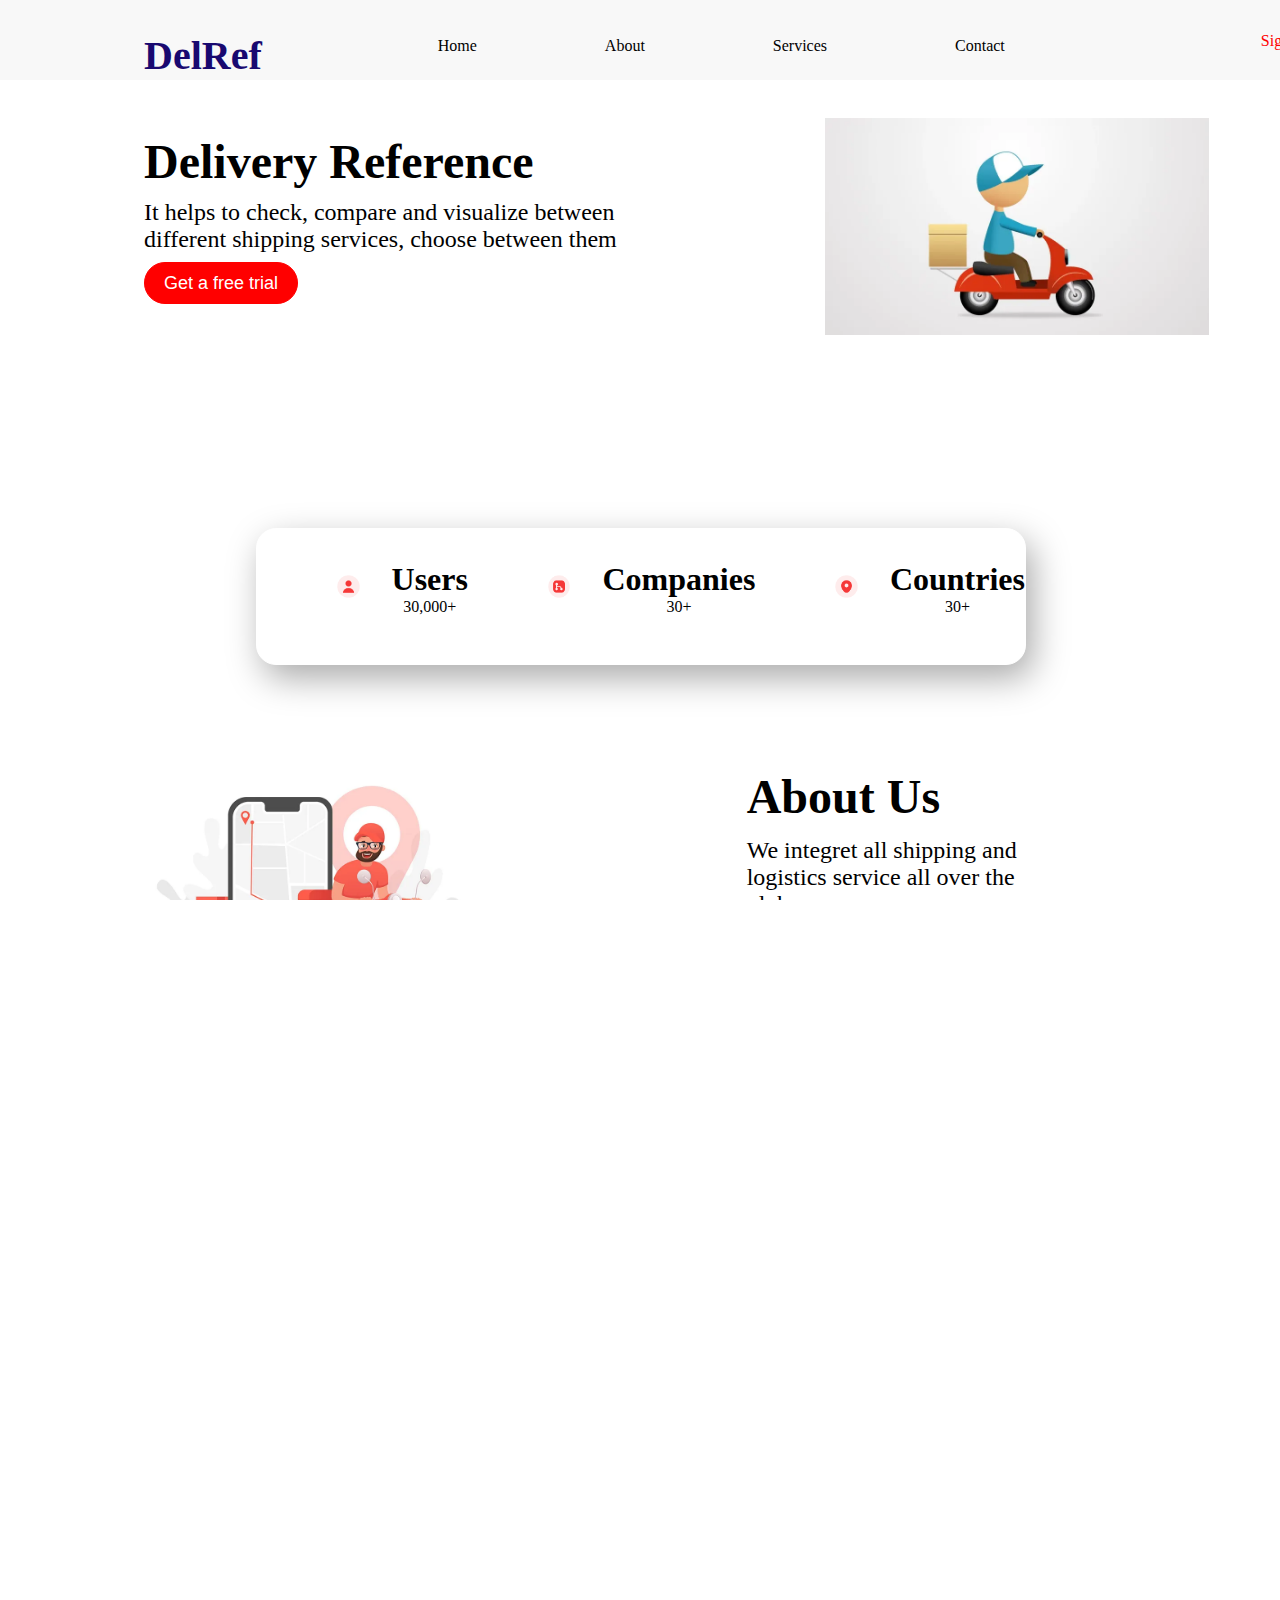
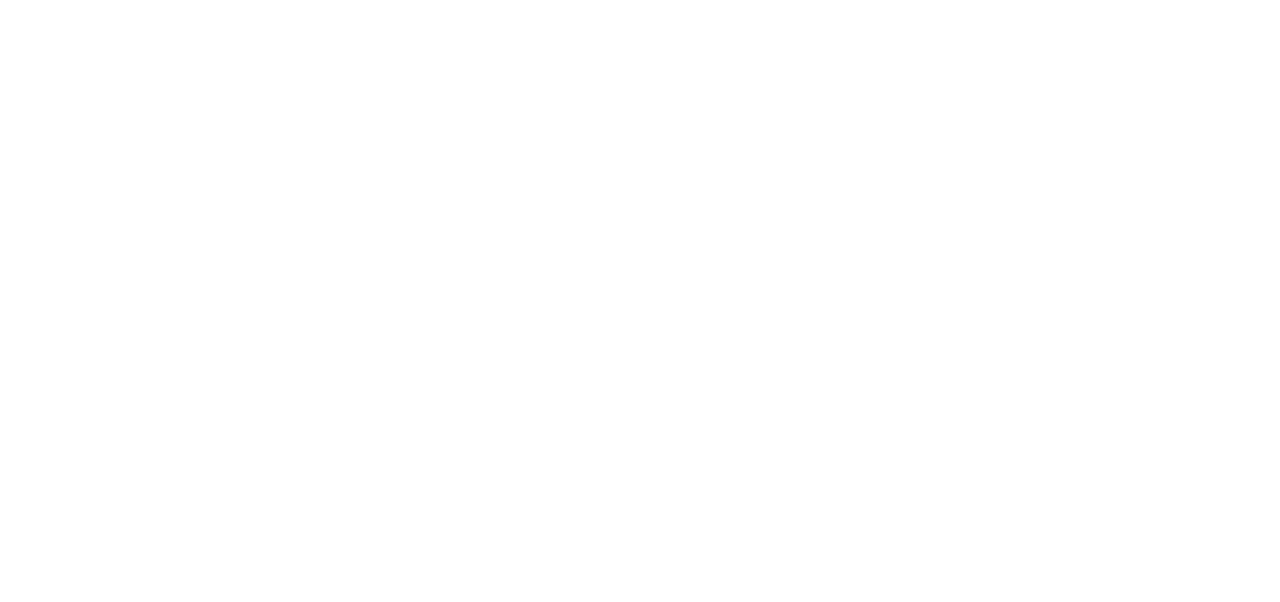
<file: index.html>
<!DOCTYPE html>
<head>
    <link rel="stylesheet" href="src/style.css">
    <meta name="viewport" content="width=device-width, initial-scale=1.0">
    <title>DelRef</title>
</head>
<body>
    <nav>
        <div class="logo">
            <h1>DelRef</h1>
        </div>
        <div class="links">
            <a href="#home">Home</a>
            <a href="#about">About</a>
            <a href="#product">Services</a>
            <a href="#contact">Contact</a>
        </div>
        <div class="signup">
            <p><nobr>Sign In</nobr></p>
            <button><nobr>Sign Up</nobr></button>
        </div>
        <div class="drop">
            <div></div>
            <div></div>
            <div></div>
        </div>
    </nav>
    <header id="home">
        <div>
            <h1>Delivery Reference</h1>
            <p>It helps to check, compare and visualize between<br> different shipping services, choose between them</p>
            <a href="product.html"><button><nobr>Get a free trial</nobr></button></a>
        </div>
        <figure>
            <img src="images/header.png" alt="Company logo">
        </figure>
    </header>
    <div class="card" style="position:relative;top:-3%;">
        <div class="content">
            <figure>
                <img src="images/user.png" alt="" srcset="">
            </figure>
            <div>
                <h1>Users</h1>
                <p>30,000+</p>
            </div>
            <figure>
                <img src="images/server.png" alt="" srcset="">
            </figure>
            <div>
                <h1>Companies</h1>
                <p>30+</p>
            </div>
            <figure>
                <img src="images/loc.png" alt="" srcset="">
            </figure>
            <div>
                <h1>Countries</h1>
                <p>30+</p>
            </div>
        </div>
    </div>
    <section class="about" id="about">
        <figure>
            <img src="images/sect.png" alt="About">
        </figure>
        <div>
            <h1><nobr>About Us</nobr></h1>
            <p>We integret all shipping and logistics service all over the globe.</p>
        </div>
    </section>
    <section class="product" id="product">
        <div>
            <h1>Our services</h1>
            <p>We provide services globally</p>
        </div>
        <figure>
            <img src="images/Frame 56.png" alt="services">
        </figure>
    </section>
    <div class="card">
        <div class="signup">
            <h1>Sign up for better experience</h1>
            <button><nobr>Sign Up</nobr></button>
        </div>
    </div>
    <footer id="contact">
        <div>
            <h1>About Us</h1>
            <p>Our Story</p>
            <p>Client Testimonials</p>
            <p>Carriers</p>
        </div>
        <div>
            <h1>Address</h1>
            <div class="stick">
                <figure>
                    <img src="images/loc.png">
                </figure>
                <p>21, Lake East, 3rd Road, Kolkata- 700075.</p>
            </div>
        </div>
        <div>
            <h1>Mail Info.</h1>
            <p>chakraarkaprava@gmail.com</p>
        </div>
        <div class="mobile">
            <h1>Contat Us</h1>
            <div class="icons">
                <figure>
                    <img src="images/fblogo.png">
                </figure><figure>
                    <img src="images/walogo.png">
                </figure>
                <figure>
                    <img src="images/utlogo.png">
                </figure>
            </div>
        </div>
    </footer>
</body>
</html>
</file>
<file: src/style.css>
* {
    width:100%;
    padding: 0px;
    margin:0px;
}
html, body {
    width:100%;
    height:100%;
    padding:0px;
    margin:0px;
    overflow-x:hidden;
}
nav {
    width:100%;
    height:3rem;
    display:inline-flex;
    background-color: #f8f8f8;
    padding: 1rem 3rem;
    overflow-x: hidden;
}
nav .logo {
    color: rgb(25, 9, 112);
    padding: 1rem;
    width:max-content;
    margin-left:5rem;
    margin-right: 1rem;
    font-size: 20px;
}
nav .links a {
    position:relative;
    top:1.3rem;
    left:1rem;
    padding-left:8rem;
    color:black;
    text-decoration: none;
}
nav .links a:hover {
    color:aqua;
}
nav .links {
    display: inline-flex;
    margin-right:16rem;
}
nav .signup {
    display:inline-flex;
}
nav .signup p {
    color:red;
    width:max-content;
    padding:1rem;
    margin-right: 3rem;
}
nav .signup button {
    color: red;
    background-color: #f8f8f8;
    border: 1px solid red;
    padding: 0rem 1.5rem;
    width: max-content;
    border-radius: 36px;
}
nav .signup p:hover {
    color:black;
}
nav .signup button:hover {
    box-shadow: 2px 5px 15px rgb(170, 170, 170);
}
nav .drop {
    float:right;
    display:none;
    margin-top: 1rem;
    margin-left: 20%;
}
nav .drop div {
    background-color:black;
    border:1px solid black;
    border-radius: 24px;
    width:20%;
    height:4%;
    margin:2%;
}
header{
    width:100%;
    height:40%;
    padding:3% 10%;
    display:inline-flex;
}
header div {
    width:max-content;
    height:max-content;
    display:block;
    padding:1rem;
    opacity: 1;
}
header div h1 {
    font-size: 48px;
}
header div p {
    margin-top: 2%;
    font-size: 24px;
}
header div button {
    margin-top:2%;
    width:fit-content;
    padding: 2% 4%;
    color: white;
    background-color: red;
    border: 1px solid red;
    border-radius: 36px;
    font-size:18px;
}
header div .search {
    display:inline-flex;
    margin-top:5%;
    width:fit-content;
    padding: 2% 1%;
}
header div .search input {
    background-color: #ebebeb;
    padding:2% 3%;
    border: 1px solid #ebebeb;
    border-radius: 8px;
    width:max-content;
    margin-right:1%;
    margin-bottom: 0%;
}
header div .search button {
    background-color: aquamarine;
    color:white;
    width:fit-content;
    height:fit-content;
    padding: 2% 4%;
    margin-top: 0%;
    margin-left: 1%;
    border: 2px solid aquamarine;
    border-radius: 20px;
}
header div .search button:hover {   
    box-shadow: 5px 10px 25px rgb(170, 170, 170);
}
header div .errors {
    width:80%;
    display: inline-flex;
    padding:0%;
    margin-left:3%;
}
header div .errors div{
    padding:0%;
    margin-right: 19%;
    font-size: 10px;
    color: red;
}
header div .errors #weight_e {
    display:none;
}
header div .errors #from {
    display: none;
}
header div button:hover{
    box-shadow: 5px 10px 25px rgb(170, 170, 170);
}
header figure {
    margin-left: 15%;
    width:30%;
}
.about {
    width:100%;
    height:40%;
    padding:3% 10%;
    display:flex;
    flex-direction: row;
}
.about figure {
    margin-right: 20%;
    width:50%;
    margin-left:1rem;
}
.about div {
    display:block;
    margin-left: 1rem;
}
.about div p {
    margin-top: 2%;
    height:fit-content;
    font-size: 24px;
    width:50%;
}
.about div h1 {
    height:fit-content;
    font-size: 48px;
}
.product {
    width:80%;
    height:max-content;
    padding:3% 10%;
}
.product figure {
    margin:5% 20% 0% 20%;
    width:60%;
}
.product div {
    justify-items: center;
}
.product div h1 {
    height:fit-content;
    font-size: 48px;
    margin: 0px;
    padding:0px;
    text-align: center;
}
.product div p {
    margin-top: 2%;
    height:fit-content;
    font-size: 24px;
    text-align: center;
}
.container {
    display: block;
    height: max-content;
    min-height: 20rem;
}
.container .heading {
    padding:1% 3%;
    margin-left:7%;
    display: inline-flex;
    text-align: center;
    align-items: center;
    width:85%;
}
.container .heading h1 {
    padding: 0% 2%;
    font-size: 24px;
    width: 20%;
}

.container .content {
    width:80%;
    padding:1% 1%;
    display: inline-flex;
    text-align: center;
    align-items: center;
    margin:1% 10%;
    border: 1px solid white;
    border-radius: 20px;
    box-shadow: 7px 10px 20px rgb(170, 170, 170);
}

.container .content h1 {
    font-size: 24px;
    width: 23.5%;
}
.container .content p {
    font-size: 12px;
    width: 26%;
}
.container .content button {
    background-color: aquamarine;
    color:white;
    width:fit-content;
    height:fit-content;
    padding: 1% 2%;
    margin-top: 0%;
    margin-left:7.7%;
    border: 2px solid aquamarine;
    border-radius: 20px;
    width: 10%;
}
.container .content button:hover {    
    box-shadow: 5px 10px 25px rgb(170, 170, 170);
}
#container_time {
    max-width: 80%;
    max-height:30%;
    margin: 3% auto;
}
.card {
    position:relative;
    top:-3%;
    background-color:white;
    width:60%;
    height:15%;
    margin:3% 20%;
    border: 1px solid white;
    border-radius: 20px;
    box-shadow: 7px 13px 35px rgb(170, 170, 170);
}
.card .content {
    display:inline-flex;
    padding: 2rem 0rem;
    text-align: center;
    align-items: center;
    align-content: center;
    margin:0%;
    width:fit-content;
}
.card .content figure {
    width:50%;
    margin-left:5rem;
    margin-right: 2rem;
}
.card .signup {
    display: inline-flex;
    padding:2%;
}
.card .signup h1 {
    float: left;
    margin-top:2%;
    margin-left: 2%;
}
.card .signup button {
    float:right;
    margin-top:2%;
    width:fit-content;
    padding: 1.5% 3%;
    color: white;
    background-color: red;
    border: 1px solid red;
    border-radius: 36px;
    margin-top:2%;
    margin-right: 4%;
    font-size: 18px;
}
.card .signup button:hover {
    box-shadow: 5px 10px 25px rgb(170, 170, 170);
}
footer {
    width:100%;
    height:30%;
    padding: 0rem 4rem;
    display:inline-flex;
    background-color:#ebebeb;
}
footer div {
    padding: 4rem 1rem;
    width:20%;
}
footer div h1 {
    font-size: 24px;
    text-align: center;
}
footer div p {
    font-style: italic;
    font-size: 12px;
    margin-top: 2%;
    text-align: center;
}
footer div .stick{
    display: inline-flex;
    width: fit-content;
    height: fit-content;
    padding: 0 10%;
    margin: 0;
}
footer div .stick figure {
    width:7%;
    padding: 0;
    margin: 1%;
}
footer div .icons {
    width:fit-content;
    display: inline-flex;
    padding:  1%;
    margin-left: 30%;
}
footer div .icons figure {
    padding: 2%;
}
@media only screen and (max-device-width:600px) {
    nav .logo {
        color: rgb(25, 9, 112);
        padding: 0.5rem 1rem;
        width:max-content;
        margin-right:15%;
        margin-left: 0rem;
    }
    nav .drop {
        display:block;
    }
    nav .links {
        display: none;
    }
    nav .signup {
        display: none;
    }
    header {
        display:block;
        margin-left: 1rem;
        margin-bottom: 10%;
        height: fit-content;
    }
    header div h1 {
        font-size:18px;
    }
    header div p {
        margin-top: 3%;
        font-size: 10px;
    }
    header div button {
        margin-top: 3%;
        font-size: 10px;
    }
    header div button:hover {
        box-shadow: 1px 5px 8px rgb(170, 170, 170);

    }
    header figure {
        margin-top: 1%;
        margin-left: 1rem;
        width:60%;
        height:50%;
    }
    header div .search {
        margin-top: 5%;
    }
    header div .search input {
        padding:1.2% 2%;
        width:25%;
        height:fit-content;
        font-size: 5px;
        margin-top: 0.5%;
    }
    header div .search button {
        padding:0.8% 2%;
        border: 0.5px solid aquamarine;
        border-radius: 20px;
        font-size: 6px;
    }
    header div .search button:hover {   
        box-shadow: 1px 2px 5px rgb(170, 170, 170);
    }
    header div .errors div{
        padding:0%;
        margin-right: 19%;
        font-size: 6px;
        color: red;
    }
    .about {
        height: fit-content;
        flex-wrap: wrap-reverse;
    }
    .about div {
        width:70%;
        height: fit-content;
        padding:0px;
        align-self: center;
        align-items: center;
        align-content: center;
        justify-content: center;
    }
    .about div h1 {
        font-size: 18px;
        text-align: center;
        justify-content: center;
    }
    .about div p {
        font-size: 10px;
        text-align: center;
        width:50%;
        margin: 2% auto;
    }
    .about figure {
        margin-top: 3%;
        margin-left: 2rem;
        width:60%;
        height:65%;
    }
    .product div {
        justify-items: center;
    }
    .product div h1 {
        font-size: 18px;
    }
    .product div p {
        font-size: 10px;
        text-align: center;
        width:50%;
        margin: 2% auto;
    }
    .product figure {
        margin-top: 7%;
        margin-bottom: 7%;
    }
    .card {
        border-radius: 10px;
        height:fit-content;
        box-shadow: 5px 7px 25px rgb(170, 170, 170);
        margin-left: 18%;
    }
    .card .content {
        padding: 5% 0rem;
        margin-left: 0.1rem;
    }
    .card .content div h1 {
        font-size: 8px;
    }
    .card .content div p {
        font-size: 3px;
    }
    .card .content figure {
        width:35%;
        margin-left:0.5rem;
        margin-right: 0.1rem;
    }
    .card .signup h1 {
        margin-top:6%;
        margin-bottom:6%;
        margin-left: 4%;
        font-size: 8px;
    }
    .card .signup button {
        margin-top:4%;
        margin-bottom:4%;
        margin-right: 6%;
        font-size: 5px;
        padding:0% 7%;
        border: 0.00005px solid red;
        box-shadow: 1px 5px 8px rgb(170, 170, 170);
    }
    .container {
        margin-bottom:10%;
        min-height: 5rem;
    }
    .container .heading {
        display: none;
        padding: 3%;
    }
    .container .content {
        display: block;
        width: 50%;
        margin-top:8%;
        margin-left: 20%;
        padding:2%;
    }
    .container .content h1 {       
        font-size: 12px;
    }
    .container .content p {
        font-size: 8px;
    }
    .container .content h1,
    .container .content p {
        width: 100%;
        text-align: center;
        margin: 2%;
    }
    .container .content button {
        background-color: aquamarine;
        color:white;
        width:max-content;
        height:fit-content;
        padding: 2% 4%;
        margin-top: 0%;
        margin-left:0%;
        border: 2px solid aquamarine;
        border-radius: 20px;
        font-size:10px;
    }
    .container .content button:hover {    
        box-shadow: 1px 1px 1px rgb(170, 170, 170);
    }
    footer {
        display: block;
        height:max-content;
        margin-bottom: 0%;
    }
    footer div {
        display: block;
        width: 50%;
        height: fit-content;
        padding: 0%;
        margin: 7% 9%;
    }
    footer div h1 {
        font-size: 24px;
        text-align: center;
    }
    footer div .icons{
        margin-left: 19%;
    }
}
</file>
